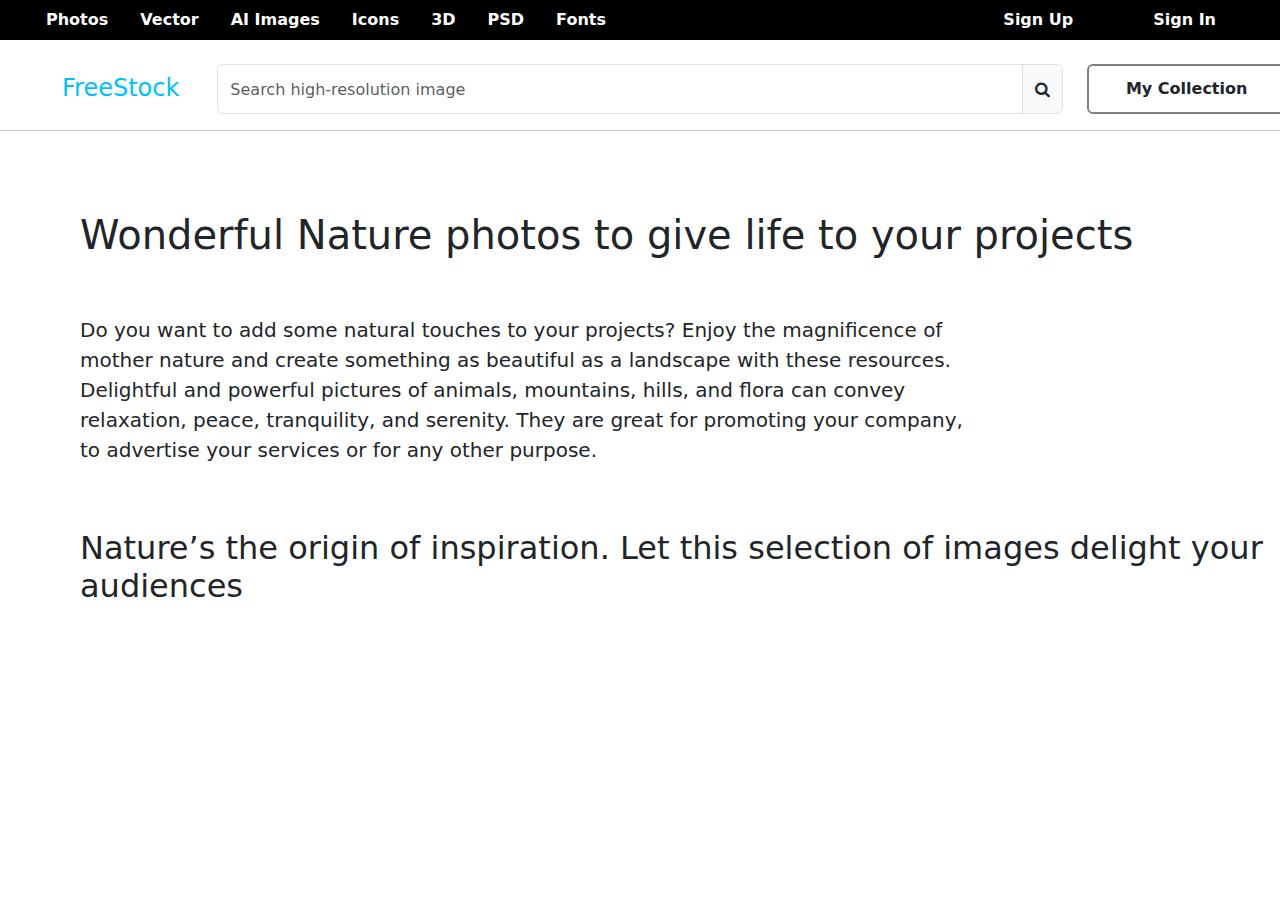
<file: Frentend/Animal.html>
<!DOCTYPE html>
<html>

<head>
    <!-- Add necessary Bootstrap CSS and JavaScript libraries -->
    <link rel="stylesheet" href="https://cdn.jsdelivr.net/npm/bootstrap@4.0.0/dist/css/bootstrap.min.css"
        integrity="sha384-Gn5384xqQ1aoWXA+058RXPxPg6fy4IWvTNh0E263XmFcJlSAwiGgFAW/dAiS6JXm" crossorigin="anonymous">
    <link href="https://cdn.jsdelivr.net/npm/bootstrap@5.3.0/dist/css/bootstrap.min.css" rel="stylesheet">
    <link rel="stylesheet" href="https://cdnjs.cloudflare.com/ajax/libs/font-awesome/4.7.0/css/font-awesome.min.css">
    <!-- Add your custom styles here -->


    <style>
        .logo {
            margin-left: 50px;
            margin-top: 10px;
            color: deepskyblue;
        }

        .image-gallery {
            display: flex;
            flex-wrap: wrap;
            /* justify-content: space-between; */
           

        }

        .image-gallery img {
            width: 460px;

            margin-bottom: 10px;

            height: 400px;

        }

        .image-container {
            border-radius: 50px;
        }

        .image-with-hover {
            position: relative;
        }

        .image-with-hover::before {
            content: "";
            position: absolute;
            top: 0;
            left: 0;
            width: 100%;
            height: 100%;
            background: rgba(0, 0, 0, 0.5);
            color: #fff;
            font-size: 24px;
            display: none;
           
        }

        /* .image-with-hover:hover::before {
            display: block;
           
        } */

        .image-container i {
            color:white;
            position: absolute;
            top: 7%;
            left: 95%;
            transform: translate(-50%, -50%);
            display: none;
        }

        .mycollection{
            border: 2px solid gray;
            width: 200px;
            height: 50px;
        }
    </style>
</head>

<body>
    <div class="pos-f-t" style="background-color: black;">
        <nav class="navbar navbar-expand-sm navbar-light" style="padding-top: 0; padding-bottom: 0;">
            <div class="collapse navbar-collapse" id="navbarNav" style="margin-left: 30px;">
               
                <ul class=" nav nav-pills">
                    <li class="nav-item ">
                        <b><a class="nav-link text-white" href="#">Photos</a> </b>
                    </li>

                    <li class="nav-item">
                        <b> <a class="nav-link text-white" href="#">Vector</a> </b>
                    </li>
                    <li class="nav-item ">
                        <b> <a class="nav-link text-white" href="#">AI Images</a></b>
                    </li>
                    <li class="nav-item ">
                        <b> <a class="nav-link text-white" href="#">Icons</a></b>
                    </li>
                    <li class="nav-item">
                        <b> <a class="nav-link text-white" href="#">3D</a></b>
                    </li>
                    <li class="nav-item">
                        <b> <a class="nav-link text-white" href="#">PSD</a></b>
                    </li>
                    <li class="nav-item">
                        <b> <a class="nav-link text-white" href="#">Fonts</a></b>
                    </li>

                </ul>


                            <ul class=" nav nav-pills ml-auto">

                                <li class="nav-item mr-5">
                                    <b> <a class="nav-link text-white  " href="SignUp.html">Sign Up</a></b>
                                </li>
                                <li class="nav-item mr-5">
                                    <b> <a class="nav-link text-white" href="SignIn.Html">Sign In</a></b>
                                </li>

                            </ul>
                 
            </div>
        </nav>
    </div>
    <br>
    <div class="row">
        <div class="col-md-2">
            <div class="container">
                <div class="logo">
                    <b>
                        <h4>FreeStock</h4>
                    </b>
                </div>
            </div>
        </div>
        <div class="col-md-8">
            <div class="input-group">
                <input type="text" class="form-control searchText" id="searchName"
                    placeholder="Search high-resolution image" style="height: 50px;">
                <div class="input-group-append">
                    <span class="input-group-text"><i class="fa fa-search"></i></span>
                </div>
            </div>
        </div>
        <div class="col-md-2">
            <a href="myCollection.html" data-toggle="modal" data-target="#imageModal1">
            <button type="button" id="myCollection" class="btn mycollection"><b>My Collection </b></button>
        </a>
        </div>
    </div>
    <hr>
    <div style="margin-left:80px; margin-top: 80px;">
        <h1>Wonderful Nature photos to give life to your projects</h1>
        <br><br>
        <p style="font-size:20px; margin-right: 300px; ">Do you want to add some natural touches to your projects? Enjoy
            the magnificence of mother nature and create something as beautiful as a landscape with these resources.
            Delightful and powerful pictures of animals, mountains, hills, and flora can convey relaxation, peace,
            tranquility, and serenity. They are great for promoting your company, to advertise your services or for any
            other purpose.</p>
        <br><br>
        <h2>Nature’s the origin of inspiration. Let this selection of images delight your audiences</h2>
    </div>

    <div class="row" style="margin: 30px">
        <div class="col-md-12">
            <div class="image-container">
             
                <div class="image-gallery">
                    <!-- Images will be added here dynamically -->
                </div>
            </div>
        </div>
    </div>

    <script src="https://code.jquery.com/jquery-3.6.0.min.js"></script>
    <script src="https://cdn.jsdelivr.net/npm/bootstrap@5.3.0/dist/js/bootstrap.min.js"></script>
    <script>
        $(document).ready(function () {
            $.ajax({
                type: "GET",
                url: "http://localhost:8082/animalImage",
                contentType: "application/json",
                dataSrc: '',
                success: function (response) {
                    var data = $.parseJSON(JSON.stringify(response));
                    var imageGallery = $('.image-gallery'); // Select by class instead of ID

                    for (var i = 0; i < data.length; i++) {
                        var imagePath = "http://localhost:8082/" + data[i].path;
                        var imageElement = $('<img>').attr('src', imagePath).addClass('img-thumbnail');

                        // Create a link to open the image in "image.html"
                        var imageLink = $('<a>').attr('href', 'image.html?src=' + encodeURIComponent(imagePath))
                            .attr('target', '_blank');

                        imageLink.append(imageElement);

                        var imageContainer = $('<div>').addClass('image-container image-with-hover');
                        imageContainer.append(imageLink);

                        var icon = $('<i>').addClass('fa fa-external-link icon-hidden');
                        imageContainer.append(icon);
                        imageContainer.appendTo(imageGallery);
                    }
                    imageGallery.on('mouseenter', '.image-container', function () {
                        $(this).find('i').css('display', 'block'); // Show the icon
                    });

                    imageGallery.on('mouseleave', '.image-container', function () {
                        $(this).find('i').css('display', 'none'); // Hide the icon
                    });
                },
                error: function (error) {
                    // Handle error
                    console.error('Error:', error);
                }
            });

            $('#searchName').keypress(function (e) {
            if (e.which === 13) { // Check if the key pressed is 'Enter'
                // Get the value from the input field
                var searchValue = $('#searchName').val();
    
                window.location.href="SearchImage.html?search=" + searchValue;
              
            }
        });
        });
    </script>
</body>

</html>
</file>
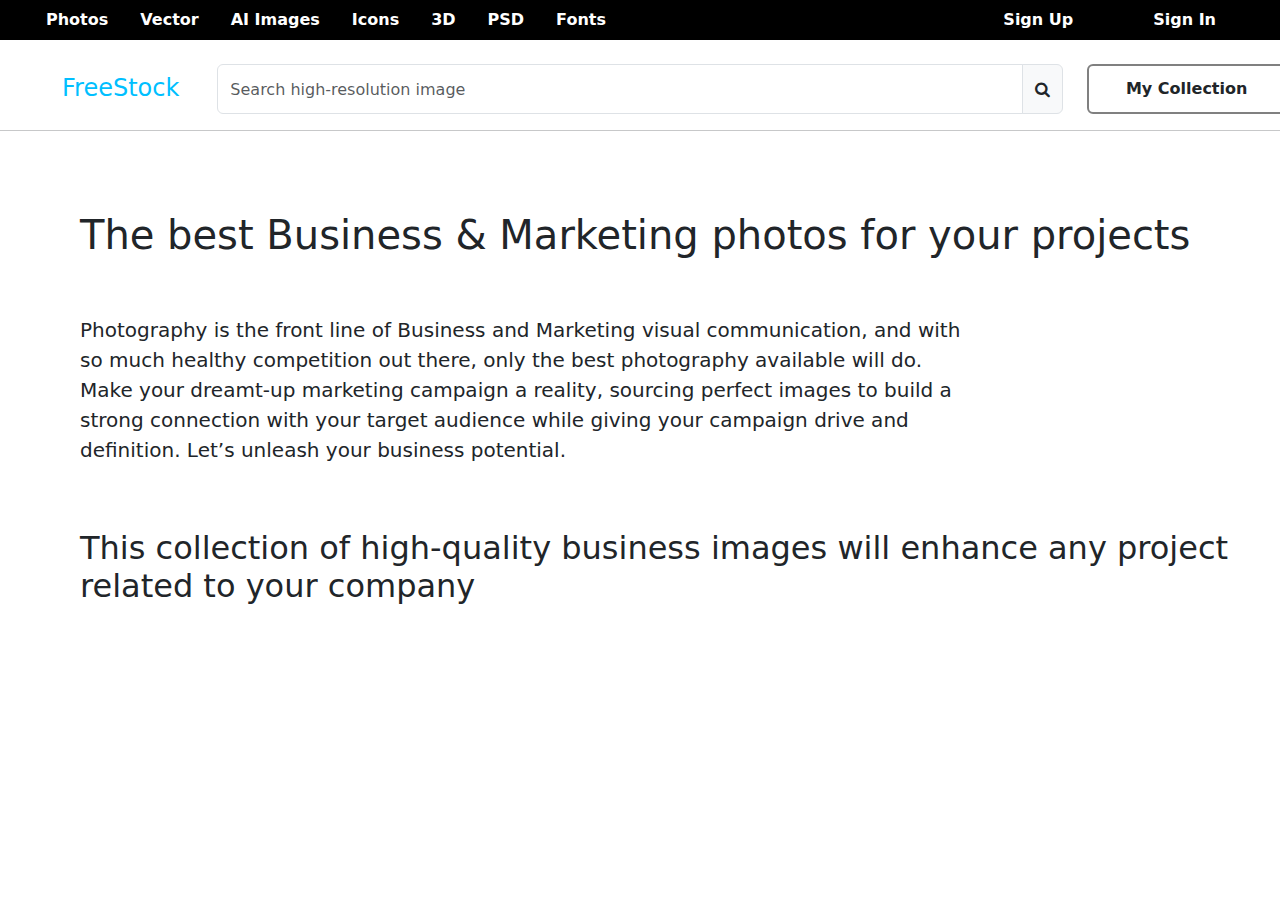
<file: Frentend/Business.html>
<!DOCTYPE html>
<html>

<head>
    <link rel="stylesheet" href="https://cdn.jsdelivr.net/npm/bootstrap@4.0.0/dist/css/bootstrap.min.css"
        integrity="sha384-Gn5384xqQ1aoWXA+058RXPxPg6fy4IWvTNh0E263XmFcJlSAwiGgFAW/dAiS6JXm" crossorigin="anonymous">
    <link href="https://cdn.jsdelivr.net/npm/bootstrap@5.3.0/dist/css/bootstrap.min.css" rel="stylesheet">
    <link rel="stylesheet" href="https://cdnjs.cloudflare.com/ajax/libs/font-awesome/4.7.0/css/font-awesome.min.css">
    <!-- <link rel="stylesheet" href="path/to/font-awesome/css/font-awesome.min.css"> -->
    <style>
        .logo {
            margin-left: 50px;
            margin-top: 10px;
            color: deepskyblue;
        }

        .image-gallery {
            display: flex;
            flex-wrap: wrap;
            /* justify-content: space-between; */


        }

        .image-gallery img {
            width: 460px;

            margin-bottom: 10px;

            height: 400px;

        }

        .image-container {
            border-radius: 50px;
        }

        .image-with-hover {
            position: relative;
        }

        .image-with-hover::before {
            content: "";
            position: absolute;
            top: 0;
            left: 0;
            width: 100%;
            height: 100%;
            background: rgba(0, 0, 0, 0.5);
            color: #fff;
            font-size: 24px;
            display: none;

        }

        /* .image-with-hover:hover::before {
            display: block;
           
        } */

        .image-container i {
            color: white;
            position: absolute;
            top: 7%;
            left: 95%;
            transform: translate(-50%, -50%);
            display: none;
        }
        .mycollection{
            border: 2px solid gray;
            width: 200px;
            height: 50px;
        }
    </style>
</head>

<body>

    <div class="pos-f-t" style="background-color: black;">
        <nav class="navbar navbar-expand-sm navbar-light" style="padding-top: 0; padding-bottom: 0;">


            <div class="collapse navbar-collapse" id="navbarNav" style="margin-left: 30px;">
                <ul class=" nav nav-pills">
                    <li class="nav-item ">
                        <b><a class="nav-link text-white" href="#">Photos</a> </b>
                    </li>

                    <li class="nav-item">
                        <b> <a class="nav-link text-white" href="#">Vector</a> </b>
                    </li>
                    <li class="nav-item ">
                        <b> <a class="nav-link text-white" href="#">AI Images</a></b>
                    </li>
                    <li class="nav-item ">
                        <b> <a class="nav-link text-white" href="#">Icons</a></b>
                    </li>
                    <li class="nav-item">
                        <b> <a class="nav-link text-white" href="#">3D</a></b>
                    </li>
                    <li class="nav-item">
                        <b> <a class="nav-link text-white" href="#">PSD</a></b>
                    </li>
                    <li class="nav-item">
                        <b> <a class="nav-link text-white" href="#">Fonts</a></b>
                    </li>

                </ul>


                <ul class=" nav nav-pills ml-auto">

                    <li class="nav-item mr-5">
                        <b> <a class="nav-link text-white  " href="SignUp.html">Sign Up</a></b>
                    </li>
                    <li class="nav-item mr-5">
                        <b> <a class="nav-link text-white" href="SignIn.Html">Sign In</a></b>
                    </li>

                </ul>
            </div>

        </nav>
    </div>
    <br>
    <div class="row">
        <div class="col-md-2">
            <div class="container">
                <div class="logo">
                    <b>
                        <h4>FreeStock</h4>
                    </b>
                </div>
            </div>
        </div>
        <div class="col-md-8">
            <div class="input-group">
                <input type="text" class="form-control searchText" id="searchName"
                    placeholder="Search high-resolution image" style="height: 50px;">
                <div class="input-group-append">
                    <span class="input-group-text"><i class="fa fa-search"></i></span>
                </div>
            </div>
        </div>
        <div class="col-md-2">
            <a href="myCollection.html" data-toggle="modal" data-target="#imageModal1">
            <button type="button" id="myCollection" class="btn mycollection"><b>My Collection </b></button>
        </a>
        </div>
    </div>
    <hr>
    <!-- <br><br><br> <br><b> -->


    <div style="margin-left:80px; margin-top: 80px;">
        <h1>The best Business & Marketing photos for your projects</h1></b>
        <br><br>
        <p style="font-size:20px; margin-right: 300px; ">Photography is the front line of Business and Marketing visual
            communication, and with so much healthy competition out there, only the best photography available will do.
            Make your dreamt-up marketing campaign a reality, sourcing perfect images to build a strong connection with
            your target audience while giving your campaign drive and definition. Let’s unleash your business potential.
        </p>
        <br><br>
        <h2>
            This collection of high-quality business images will enhance any project related to your company</h2>
    </div>


    <div class="row" style="margin:30px">
        <div class="col-md-12">
            <div class="image-container">
                <div class="image-gallery">
                    <!-- Images will be added here dynamically -->
                </div>
            </div>
        </div>
    </div>
    <!-- <h5>This is Nature Image</h5> -->
    <script src="https://code.jquery.com/jquery-3.6.0.min.js"></script>
    <script src="https://cdn.jsdelivr.net/npm/bootstrap@5.3.0/dist/js/bootstrap.min.js"></script>
</body>
<script>

    $(document).ready(function () {
        $.ajax({
            type: "GET",
            url: "http://localhost:8082/BusinessImage",
            contentType: "application/json",
            dataSrc: '',
            success: function (response) {
                var data = $.parseJSON(JSON.stringify(response));
                var imageGallery = $('.image-gallery');

                for (var i = 0; i < data.length; i++) {
                    var imagePath = "http://localhost:8082/" + data[i].path;
                    var imageElement = $('<img>').attr('src', imagePath).addClass('img-thumbnail');

                    // Create anchor links to open images in a new page
                    var imageLink = $('<a>').attr('href', 'image.html?src=' + encodeURIComponent(imagePath)).attr('target', '_blank');
                    imageLink.append(imageElement);

                    var imageContainer = $('<div>').addClass('image-container image-with-hover');
                    imageContainer.append(imageLink);

                    var icon = $('<i>').addClass('fa fa-external-link icon-hidden');
                    imageContainer.append(icon);
                    imageContainer.appendTo(imageGallery);
                }

                imageGallery.on('mouseenter', '.image-container', function () {
                    $(this).find('i').css('display', 'block'); // Show the icon
                });

                imageGallery.on('mouseleave', '.image-container', function () {
                    $(this).find('i').css('display', 'none'); // Hide the icon
                });
            },
            error: function (error) {
                // Handle error
                console.error('Error:', error);
            }
        });

        $('#searchName').keypress(function (e) {
            if (e.which === 13) { // Check if the key pressed is 'Enter'
                // Get the value from the input field
                var searchValue = $('#searchName').val();
    
                window.location.href="SearchImage.html?search=" + searchValue;
              
            }
        });
    });

</script>

</html>
</file>
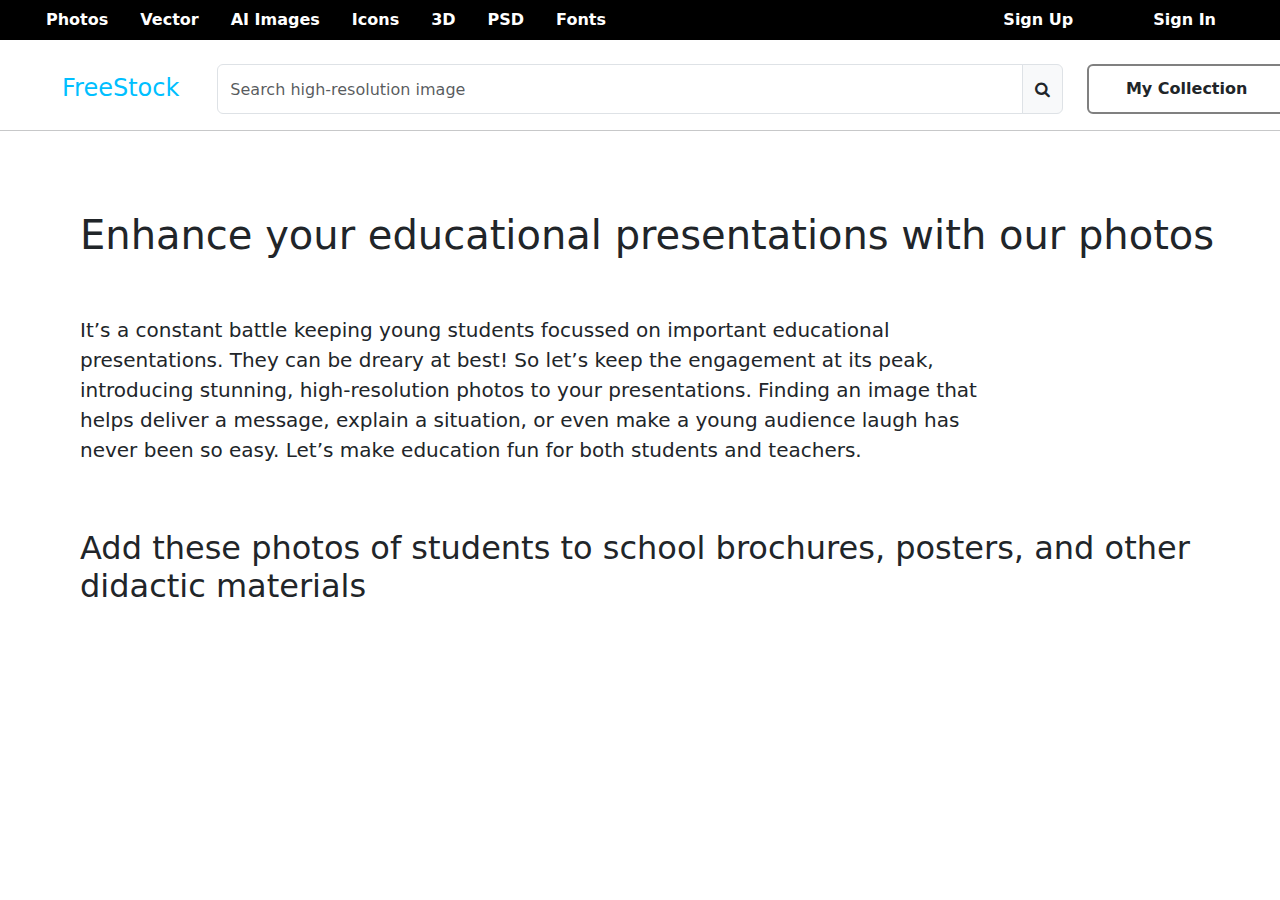
<file: Frentend/Education.html>
<!DOCTYPE html>
<html>

<head>
    <link rel="stylesheet" href="https://cdn.jsdelivr.net/npm/bootstrap@4.0.0/dist/css/bootstrap.min.css"
        integrity="sha384-Gn5384xqQ1aoWXA+058RXPxPg6fy4IWvTNh0E263XmFcJlSAwiGgFAW/dAiS6JXm" crossorigin="anonymous">
    <link href="https://cdn.jsdelivr.net/npm/bootstrap@5.3.0/dist/css/bootstrap.min.css" rel="stylesheet">
    <link rel="stylesheet" href="https://cdnjs.cloudflare.com/ajax/libs/font-awesome/4.7.0/css/font-awesome.min.css">
    <!-- <link rel="stylesheet" href="path/to/font-awesome/css/font-awesome.min.css"> -->
    <style>
        .logo {
            margin-left: 50px;
            margin-top: 10px;
            color: deepskyblue;
        }

        .image-gallery {
            display: flex;
            flex-wrap: wrap;
            /* justify-content: space-between; */


        }

        .image-gallery img {
            width: 460px;

            margin-bottom: 10px;

            height: 400px;

        }

        .image-container {
            border-radius: 50px;
        }

        .image-with-hover {
            position: relative;
        }

        .image-with-hover::before {
            content: "";
            position: absolute;
            top: 0;
            left: 0;
            width: 100%;
            height: 100%;
            background: rgba(0, 0, 0, 0.5);
            color: #fff;
            font-size: 24px;
            display: none;

        }

        /* .image-with-hover:hover::before {
            display: block;
           
        } */

        .image-container i {
            color: white;
            position: absolute;
            top: 7%;
            left: 95%;
            transform: translate(-50%, -50%);
            display: none;
        }
        .mycollection{
            border: 2px solid gray;
            width: 200px;
            height: 50px;
        }
    </style>
</head>

<body>

    <div class="pos-f-t" style="background-color: black;">
        <nav class="navbar navbar-expand-sm navbar-light" style="padding-top: 0; padding-bottom: 0;">


            <div class="collapse navbar-collapse" id="navbarNav" style="margin-left: 30px;">
                <ul class=" nav nav-pills">
                    <li class="nav-item ">
                        <b><a class="nav-link text-white" href="#">Photos</a> </b>
                    </li>

                    <li class="nav-item">
                        <b> <a class="nav-link text-white" href="#">Vector</a> </b>
                    </li>
                    <li class="nav-item ">
                        <b> <a class="nav-link text-white" href="#">AI Images</a></b>
                    </li>
                    <li class="nav-item ">
                        <b> <a class="nav-link text-white" href="#">Icons</a></b>
                    </li>
                    <li class="nav-item">
                        <b> <a class="nav-link text-white" href="#">3D</a></b>
                    </li>
                    <li class="nav-item">
                        <b> <a class="nav-link text-white" href="#">PSD</a></b>
                    </li>
                    <li class="nav-item">
                        <b> <a class="nav-link text-white" href="#">Fonts</a></b>
                    </li>

                </ul>


                <ul class=" nav nav-pills ml-auto">

                    <li class="nav-item mr-5">
                        <b> <a class="nav-link text-white  " href="SignUp.html">Sign Up</a></b>
                    </li>
                    <li class="nav-item mr-5">
                        <b> <a class="nav-link text-white" href="SignIn.Html">Sign In</a></b>
                    </li>

                </ul>
            </div>

        </nav>
    </div>
    <br>
    <div class="row">
        <div class="col-md-2">
            <div class="container">
                <div class="logo">
                    <b>
                        <h4>FreeStock</h4>
                    </b>
                </div>
            </div>
        </div>
        <div class="col-md-8">
            <div class="input-group">
                <input type="text" class="form-control searchText" id="searchName"
                    placeholder="Search high-resolution image" style="height: 50px;">
                <div class="input-group-append">
                    <span class="input-group-text"><i class="fa fa-search"></i></span>
                </div>
            </div>
        </div>
        <div class="col-md-2">
            <a href="myCollection.html" data-toggle="modal" data-target="#imageModal1">
            <button type="button" id="myCollection" class="btn mycollection"><b>My Collection </b></button>
        </a>
        </div>
    </div>
    <hr>
    <!-- <br><br><br> <br><b> -->


    <div style="margin-left:80px; margin-top: 80px;">
        <h1>Enhance your educational presentations with our photos</h1></b>
        <br><br>
        <p style="font-size:20px; margin-right: 300px; ">It’s a constant battle keeping young students focussed on
            important educational presentations. They can be dreary at best! So let’s keep the engagement at its peak,
            introducing stunning, high-resolution photos to your presentations. Finding an image that helps deliver a
            message, explain a situation, or even make a young audience laugh has never been so easy. Let’s make
            education fun for both students and teachers.</p>
        <br><br>
        <h2>
            Add these photos of students to school brochures, posters, and other didactic materials</h2>
    </div>


    <div class="row" style="margin:30px">
        <div class="col-md-12">
            <div class="image-container">
                <div class="image-gallery">
                    <!-- Images will be added here dynamically -->
                </div>
            </div>
        </div>
    </div>
    <!-- <h5>This is Nature Image</h5> -->
    <script src="https://code.jquery.com/jquery-3.6.0.min.js"></script>
    <script src="https://cdn.jsdelivr.net/npm/bootstrap@5.3.0/dist/js/bootstrap.min.js"></script>
</body>
<script>

    $(document).ready(function () {
        $.ajax({
            type: "GET",
            url: "http://localhost:8082/EducationImage",
            contentType: "application/json",
            dataSrc: '',
            success: function (response) {
                var data = $.parseJSON(JSON.stringify(response));
                var imageGallery = $('.image-gallery');

                for (var i = 0; i < data.length; i++) {
                    var imagePath = "http://localhost:8082/" + data[i].path;
                    var imageElement = $('<img>').attr('src', imagePath).addClass('img-thumbnail');

                    // Create anchor links to open images in a new page
                    var imageLink = $('<a>').attr('href', 'image.html?src=' + encodeURIComponent(imagePath)).attr('target', '_blank');
                    imageLink.append(imageElement);

                    var imageContainer = $('<div>').addClass('image-container image-with-hover');
                    imageContainer.append(imageLink);

                    var icon = $('<i>').addClass('fa fa-external-link icon-hidden');
                    imageContainer.append(icon);
                    imageContainer.appendTo(imageGallery);
                }

                imageGallery.on('mouseenter', '.image-container', function () {
                    $(this).find('i').css('display', 'block'); // Show the icon
                });

                imageGallery.on('mouseleave', '.image-container', function () {
                    $(this).find('i').css('display', 'none'); // Hide the icon
                });
            },
            error: function (error) {
                // Handle error
                console.error('Error:', error);
            }
        });

        $('#searchName').keypress(function (e) {
            if (e.which === 13) { // Check if the key pressed is 'Enter'
                // Get the value from the input field
                var searchValue = $('#searchName').val();
    
                window.location.href="SearchImage.html?search=" + searchValue;
              
            }
        });
    });

</script>

</html>
</file>
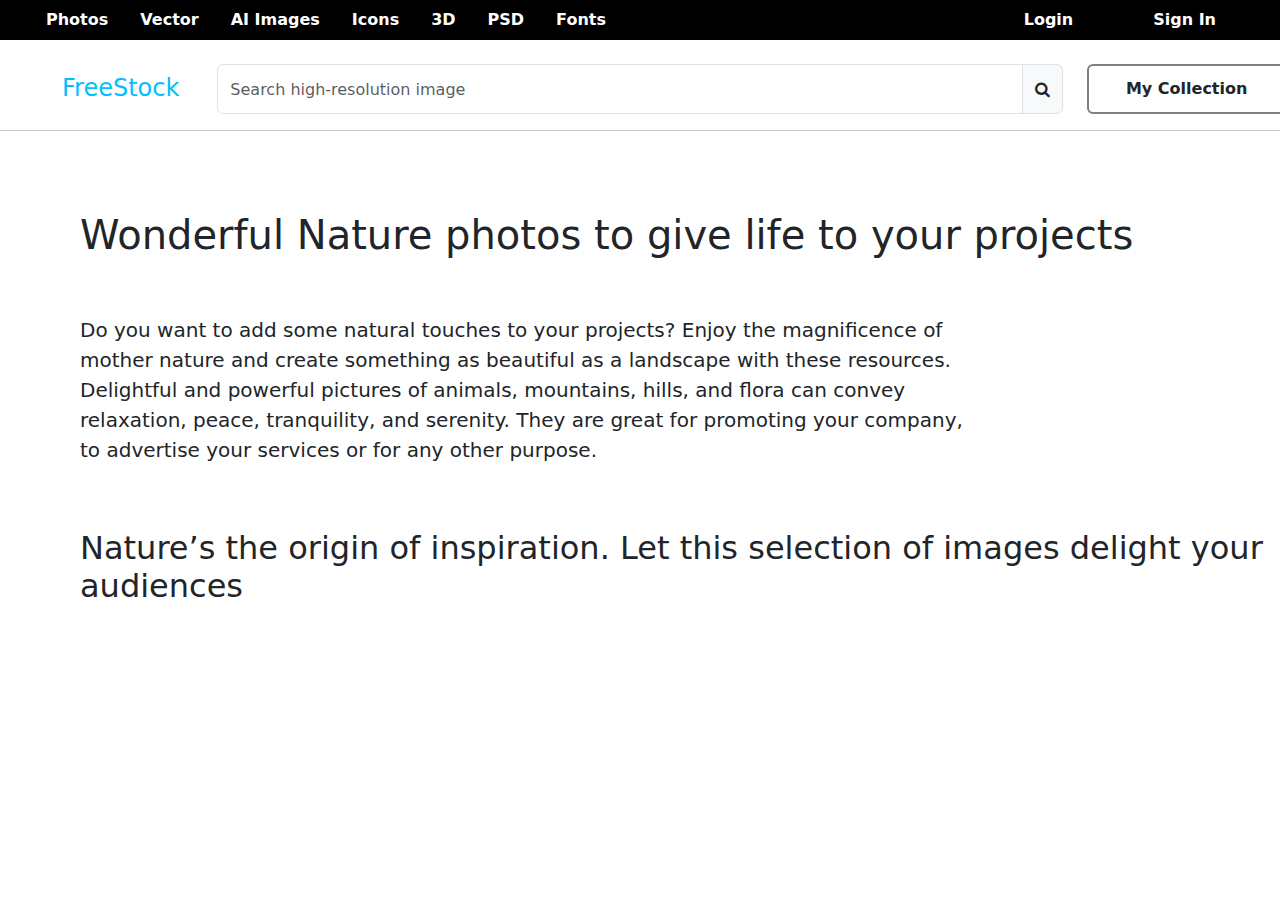
<file: Frentend/nature.html>
<!DOCTYPE html>
<html>

<head>
    <!-- Add necessary Bootstrap CSS and JavaScript libraries -->
    <link rel="stylesheet" href="https://cdn.jsdelivr.net/npm/bootstrap@4.0.0/dist/css/bootstrap.min.css"
        integrity="sha384-Gn5384xqQ1aoWXA+058RXPxPg6fy4IWvTNh0E263XmFcJlSAwiGgFAW/dAiS6JXm" crossorigin="anonymous">
    <link href="https://cdn.jsdelivr.net/npm/bootstrap@5.3.0/dist/css/bootstrap.min.css" rel="stylesheet">
    <link rel="stylesheet" href="https://cdnjs.cloudflare.com/ajax/libs/font-awesome/4.7.0/css/font-awesome.min.css">
    <!-- Add your custom styles here -->


    <style>
        .logo {
            margin-left: 50px;
            margin-top: 10px;
            color: deepskyblue;
        }

        .image-gallery {
            display: flex;
            flex-wrap: wrap;
            /* justify-content: space-between; */
           

        }

        .image-gallery img {
            width: 460px;

            margin-bottom: 10px;

            height: 400px;

        }

        .image-container {
            border-radius: 50px;
        }

        .image-with-hover {
            position: relative;
        }

        .image-with-hover::before {
            content: "";
            position: absolute;
            top: 0;
            left: 0;
            width: 100%;
            height: 100%;
            background: rgba(0, 0, 0, 0.5);
            color: #fff;
            font-size: 24px;
            display: none;
           
        }

        /* .image-with-hover:hover::before {
            display: block;
           
        } */

        .image-container i {
            color:white;
            position: absolute;
            top: 7%;
            left: 95%;
            transform: translate(-50%, -50%);
            display: none;
        }

        .mycollection{
            border: 2px solid gray;
            width: 200px;
            height: 50px;
        }
    </style>
</head>

<body>
    <div class="pos-f-t" style="background-color: black;">
        <nav class="navbar navbar-expand-sm navbar-light" style="padding-top: 0; padding-bottom: 0;">
            <div class="collapse navbar-collapse" id="navbarNav" style="margin-left: 30px;">
               
                <ul class=" nav nav-pills">
                    <li class="nav-item ">
                        <b><a class="nav-link text-white" href="#">Photos</a> </b>
                    </li>

                    <li class="nav-item">
                        <b> <a class="nav-link text-white" href="#">Vector</a> </b>
                    </li>
                    <li class="nav-item ">
                        <b> <a class="nav-link text-white" href="#">AI Images</a></b>
                    </li>
                    <li class="nav-item ">
                        <b> <a class="nav-link text-white" href="#">Icons</a></b>
                    </li>
                    <li class="nav-item">
                        <b> <a class="nav-link text-white" href="#">3D</a></b>
                    </li>
                    <li class="nav-item">
                        <b> <a class="nav-link text-white" href="#">PSD</a></b>
                    </li>
                    <li class="nav-item">
                        <b> <a class="nav-link text-white" href="#">Fonts</a></b>
                    </li>

                </ul>


                            <ul class=" nav nav-pills ml-auto">

                                <li class="nav-item mr-5">
                                    <b> <a class="nav-link text-white  " href="#">Login</a></b>
                                </li>
                                <li class="nav-item mr-5">
                                    <b> <a class="nav-link text-white" href="#">Sign In</a></b>
                                </li>

                            </ul>
                 
            </div>
        </nav>
    </div>
    <br>
    <div class="row">
        <div class="col-md-2">
            <div class="container">
                <div class="logo">
                    <b>
                        <h4>FreeStock</h4>
                    </b>
                </div>
            </div>
        </div>
        <div class="col-md-8">
            <div class="input-group">
                <input type="text" class="form-control searchText" id="searchName"
                    placeholder="Search high-resolution image" style="height: 50px;">
                <div class="input-group-append">
                    <span class="input-group-text"><i class="fa fa-search"></i></span>
                </div>
            </div>
        </div>
        <div class="col-md-2">
            <a href="myCollection.html" data-toggle="modal" data-target="#imageModal1">
            <button type="button" id="myCollection" class="btn mycollection"><b>My Collection </b></button>
        </a>
        </div>
    </div>
    <hr>
    <div style="margin-left:80px; margin-top: 80px;">
        <h1>Wonderful Nature photos to give life to your projects</h1>
        <br><br>
        <p style="font-size:20px; margin-right: 300px; ">Do you want to add some natural touches to your projects? Enjoy
            the magnificence of mother nature and create something as beautiful as a landscape with these resources.
            Delightful and powerful pictures of animals, mountains, hills, and flora can convey relaxation, peace,
            tranquility, and serenity. They are great for promoting your company, to advertise your services or for any
            other purpose.</p>
        <br><br>
        <h2>Nature’s the origin of inspiration. Let this selection of images delight your audiences</h2>
    </div>

    <div class="row" style="margin: 30px">
        <div class="col-md-12">
            <div class="image-container">
             
                <div class="image-gallery">
                    <!-- Images will be added here dynamically -->
                </div>
            </div>
        </div>
    </div>

    <script src="https://code.jquery.com/jquery-3.6.0.min.js"></script>
    <script src="https://cdn.jsdelivr.net/npm/bootstrap@5.3.0/dist/js/bootstrap.min.js"></script>
    <script>
        $(document).ready(function () {
            $.ajax({
                type: "GET",
                url: "http://localhost:8082/natureImage",
                contentType: "application/json",
                dataSrc: '',
                success: function (response) {
                    var data = $.parseJSON(JSON.stringify(response));
                    var imageGallery = $('.image-gallery'); // Select by class instead of ID

                    for (var i = 0; i < data.length; i++) {
                        var imagePath = "http://localhost:8082/" + data[i].path;
                        var imageElement = $('<img>').attr('src', imagePath).addClass('img-thumbnail');

                        // Create a link to open the image in "image.html"
                        var imageLink = $('<a>').attr('href', 'image.html?src=' + encodeURIComponent(imagePath))
                            .attr('target', '_blank');

                        imageLink.append(imageElement);

                        var imageContainer = $('<div>').addClass('image-container image-with-hover');
                        imageContainer.append(imageLink);

                        var icon = $('<i>').addClass('fa fa-external-link icon-hidden');
                        imageContainer.append(icon);
                        imageContainer.appendTo(imageGallery);
                    }
                    imageGallery.on('mouseenter', '.image-container', function () {
                        $(this).find('i').css('display', 'block'); // Show the icon
                    });

                    imageGallery.on('mouseleave', '.image-container', function () {
                        $(this).find('i').css('display', 'none'); // Hide the icon
                    });
                },
                error: function (error) {
                    // Handle error
                    console.error('Error:', error);
                }
            });

            $('#searchName').keypress(function (e) {
            if (e.which === 13) { // Check if the key pressed is 'Enter'
                // Get the value from the input field
                var searchValue = $('#searchName').val();
                      
                window.location.href="SearchImage.html?search=" + searchValue;
              
            }
        });
        });
    </script>
</body>

</html>
</file>
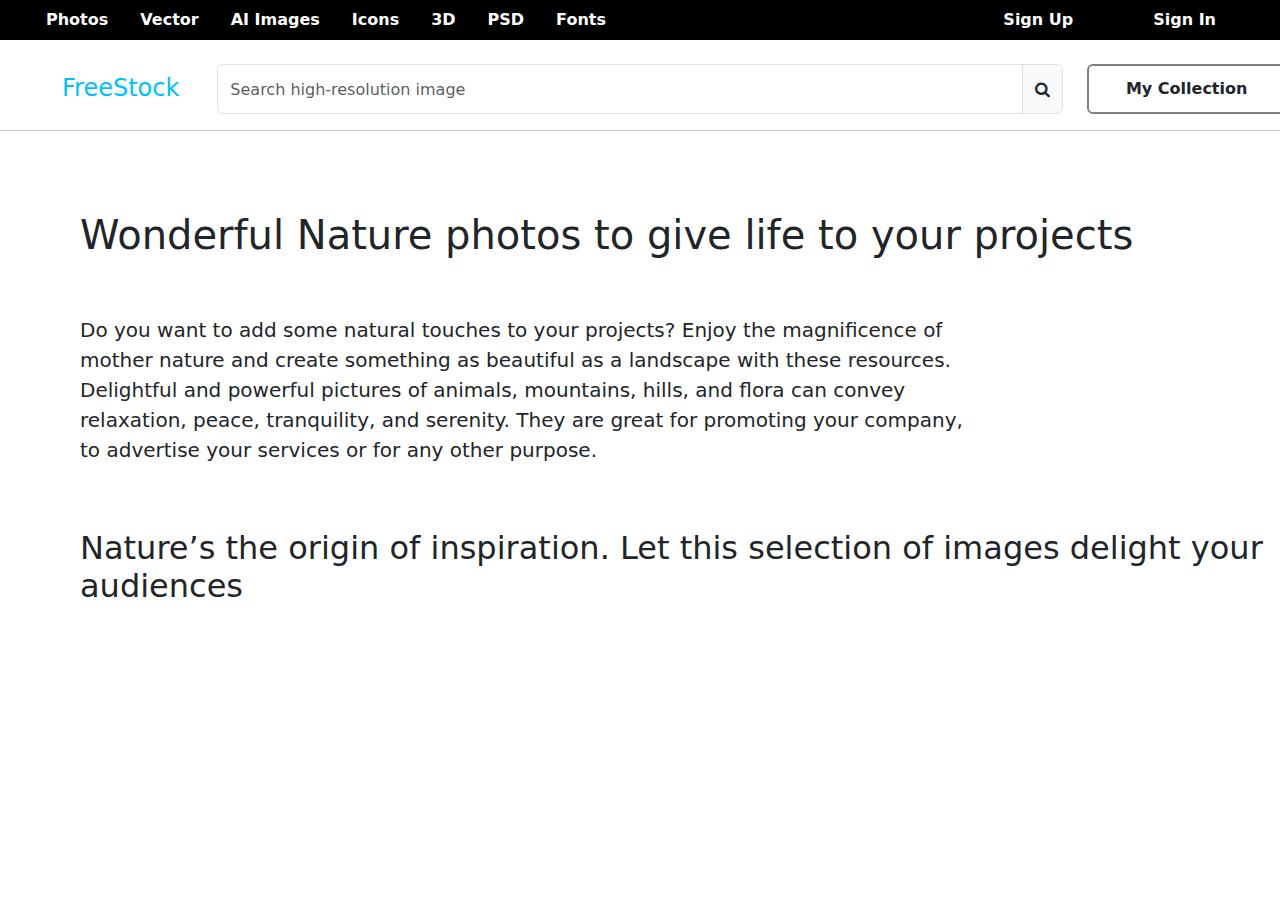
<file: Frentend/natureImages.html>
<!DOCTYPE html>
<html>

<head>
    <link rel="stylesheet" href="https://cdn.jsdelivr.net/npm/bootstrap@4.0.0/dist/css/bootstrap.min.css"
        integrity="sha384-Gn5384xqQ1aoWXA+058RXPxPg6fy4IWvTNh0E263XmFcJlSAwiGgFAW/dAiS6JXm" crossorigin="anonymous">
    <link href="https://cdn.jsdelivr.net/npm/bootstrap@5.3.0/dist/css/bootstrap.min.css" rel="stylesheet">
    <link rel="stylesheet" href="https://cdnjs.cloudflare.com/ajax/libs/font-awesome/4.7.0/css/font-awesome.min.css">
    <!-- <link rel="stylesheet" href="path/to/font-awesome/css/font-awesome.min.css"> -->
    <style>
        .logo {
            margin-left: 50px;
            margin-top: 10px;
            color: deepskyblue;
        }

        .image-gallery {
            display: flex;
            flex-wrap: wrap;
            /* justify-content: space-between; */
           

        }

        .image-gallery img {
            width: 460px;

            margin-bottom: 10px;

            height: 400px;

        }

        .image-container {
            border-radius: 50px;
        }

        .image-with-hover {
            position: relative;
        }

        .image-with-hover::before {
            content: "";
            position: absolute;
            top: 0;
            left: 0;
            width: 100%;
            height: 100%;
            background: rgba(0, 0, 0, 0.5);
            color: #fff;
            font-size: 24px;
            display: none;
           
        }

        /* .image-with-hover:hover::before {
            display: block;
           
        } */

        .image-container i {
            color:white;
            position: absolute;
            top: 7%;
            left: 95%;
            transform: translate(-50%, -50%);
            display: none;
        }

        .mycollection{
            border: 2px solid gray;
            width: 200px;
            height: 50px;
        }
    </style>
</head>

<body>

    <div class="pos-f-t" style="background-color: black;">
        <nav class="navbar navbar-expand-sm navbar-light" style="padding-top: 0; padding-bottom: 0;">


            <div class="collapse navbar-collapse" id="navbarNav" style="margin-left: 30px;">
                <ul class=" nav nav-pills">
                    <li class="nav-item ">
                        <b><a class="nav-link text-white" href="#">Photos</a> </b>
                    </li>

                    <li class="nav-item">
                        <b> <a class="nav-link text-white" href="#">Vector</a> </b>
                    </li>
                    <li class="nav-item ">
                        <b> <a class="nav-link text-white" href="#">AI Images</a></b>
                    </li>
                    <li class="nav-item ">
                        <b> <a class="nav-link text-white" href="#">Icons</a></b>
                    </li>
                    <li class="nav-item">
                        <b> <a class="nav-link text-white" href="#">3D</a></b>
                    </li>
                    <li class="nav-item">
                        <b> <a class="nav-link text-white" href="#">PSD</a></b>
                    </li>
                    <li class="nav-item">
                        <b> <a class="nav-link text-white" href="#">Fonts</a></b>
                    </li>

                </ul>


                <ul class=" nav nav-pills ml-auto">

                    <li class="nav-item mr-5">
                        <b> <a class="nav-link text-white  " href="SignUp.html">Sign Up</a></b>
                    </li>
                    <li class="nav-item mr-5">
                        <b> <a class="nav-link text-white" href="SignIn.Html">Sign In</a></b>
                    </li>

                </ul>
            </div>

        </nav>
    </div>
    <br>
    <div class="row">
        <div class="col-md-2">
            <div class="container">
                <div class="logo">
                    <b>
                        <h4>FreeStock</h4>
                    </b>
                </div>
            </div>
        </div>
        <div class="col-md-8">
            <div class="input-group">
                <input type="text" class="form-control searchText" id="searchName"
                    placeholder="Search high-resolution image" style="height: 50px;">
                <div class="input-group-append">
                    <span class="input-group-text"><i class="fa fa-search"></i></span>
                </div>
            </div>
        </div>
        <div class="col-md-2">
            <a href="myCollection.html" data-toggle="modal" data-target="#imageModal1">
            <button type="button" id="myCollection" class="btn mycollection"><b>My Collection </b></button>
        </a>
        </div>
    </div>
    <hr>
    <!-- <br><br><br> <br><b> -->


    <div style="margin-left:80px; margin-top: 80px;">
        <h1>Wonderful Nature photos to give life to your projects</h1></b>
        <br><br>
        <p style="font-size:20px; margin-right: 300px; ">Do you want to add some natural touches to your projects? Enjoy
            the magnificence of mother nature and create something as beautiful as a landscape with these resources.
            Delightful and powerful pictures of animals, mountains, hills, and flora can convey relaxation, peace,
            tranquility, and serenity. They are great for promoting your company, to advertise your services or for any
            other purpose.</p>
        <br><br>
        <h2>Nature’s the origin of inspiration. Let this selection of images delight your audiences</h2>
    </div>

    <!-- <div class="row">
        <div class="col-md-4">
            <div class="image-container">
                <a href="#" data-toggle="modal" data-target="#imageModal1">
                    <img src="" id="modalImage" alt="Image 1" class="img-thumbnail">
                </a>

            </div>
        </div>

    </div> -->


    <div class="row" style="margin:30px">
        <div class="col-md-12">
            <div class="image-container">
                <div class="image-gallery">
                    <!-- Images will be added here dynamically -->
                </div>
            </div>
        </div>
    </div>
    <!-- <h5>This is Nature Image</h5> -->
    <script src="https://code.jquery.com/jquery-3.6.0.min.js"></script>
    <script src="https://cdn.jsdelivr.net/npm/bootstrap@5.3.0/dist/js/bootstrap.min.js"></script>
</body>
<script>

    



    $(document).ready(function () {
    $.ajax({
        type: "GET",
        url: "http://localhost:8082/natureImage",
        contentType: "application/json",
        dataSrc: '',
        success: function (response) {
            var data = $.parseJSON(JSON.stringify(response));
            var imageGallery = $('.image-gallery');

            for (var i = 0; i < data.length; i++) {
                var imagePath = "http://localhost:8082/" + data[i].path;
                var imageElement = $('<img>').attr('src', imagePath).addClass('img-thumbnail');

                // Create anchor links to open images in a new page
                var imageLink = $('<a>').attr('href', 'image.html?src=' + encodeURIComponent(imagePath)).attr('target', '_blank');
                imageLink.append(imageElement);

                var imageContainer = $('<div>').addClass('image-container image-with-hover');
                imageContainer.append(imageLink);

                var icon = $('<i>').addClass('fa fa-external-link icon-hidden');
                imageContainer.append(icon);
                imageContainer.appendTo(imageGallery);
            }

            imageGallery.on('mouseenter', '.image-container', function () {
                $(this).find('i').css('display', 'block'); // Show the icon
            });

            imageGallery.on('mouseleave', '.image-container', function () {
                $(this).find('i').css('display', 'none'); // Hide the icon
            });
        },
        error: function (error) {
            // Handle error
            console.error('Error:', error);
        }
    });

    $('#searchName').keypress(function (e) {
            if (e.which === 13) { // Check if the key pressed is 'Enter'
                // Get the value from the input field
                var searchValue = $('#searchName').val();
              al
                window.location.href="SearchImage.html?search=" + searchValue;
              
            }
        });
});

</script>

</html>
</file>
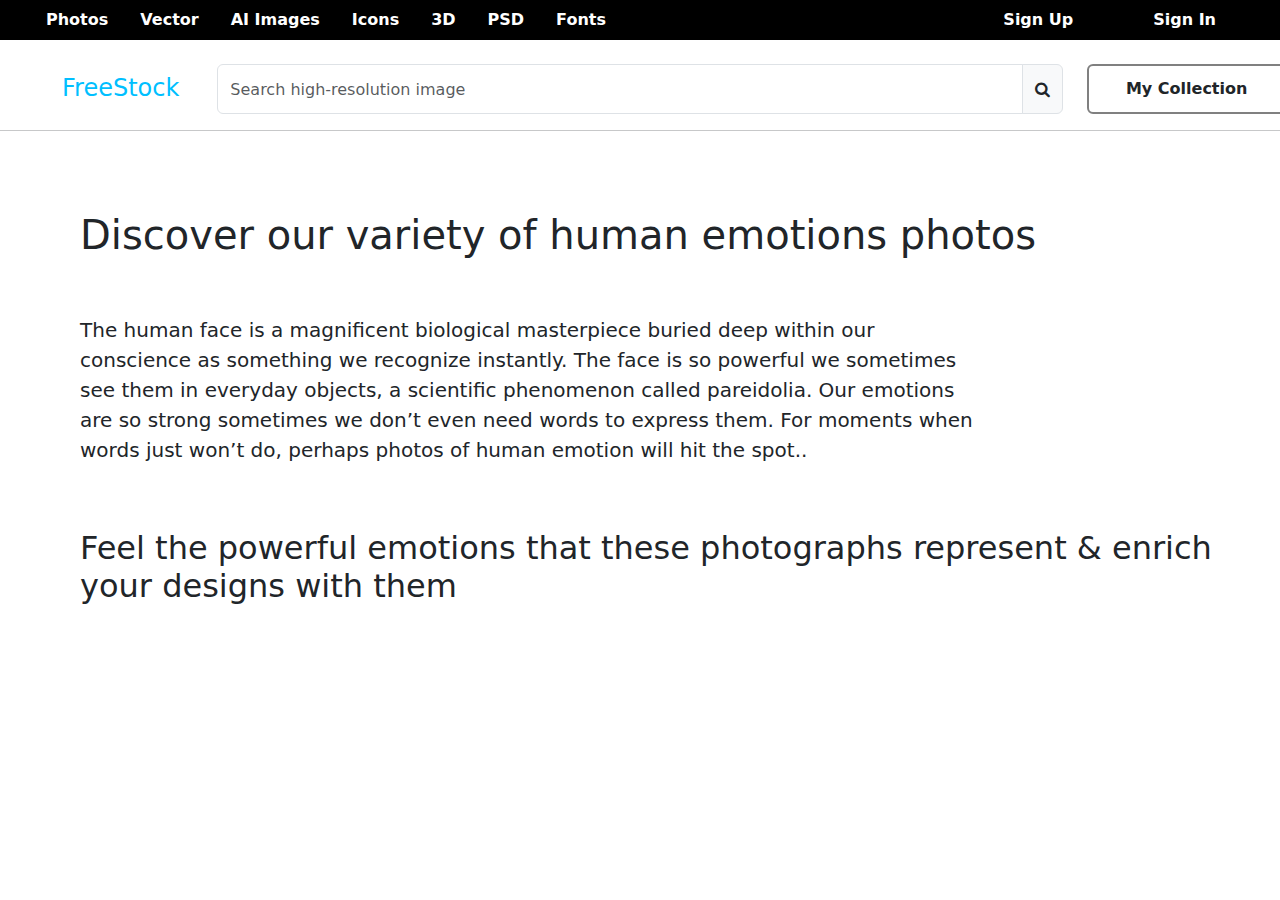
<file: Frentend/people_Emotion.html>
<!DOCTYPE html>
<html>

<head>
    <!-- Add necessary Bootstrap CSS and JavaScript libraries -->
    <link rel="stylesheet" href="https://cdn.jsdelivr.net/npm/bootstrap@4.0.0/dist/css/bootstrap.min.css"
        integrity="sha384-Gn5384xqQ1aoWXA+058RXPxPg6fy4IWvTNh0E263XmFcJlSAwiGgFAW/dAiS6JXm" crossorigin="anonymous">
    <link href="https://cdn.jsdelivr.net/npm/bootstrap@5.3.0/dist/css/bootstrap.min.css" rel="stylesheet">
    <link rel="stylesheet" href="https://cdnjs.cloudflare.com/ajax/libs/font-awesome/4.7.0/css/font-awesome.min.css">
    <!-- Add your custom styles here -->


    <style>
        .logo {
            margin-left: 50px;
            margin-top: 10px;
            color: deepskyblue;
        }

        .image-gallery {
            display: flex;
            flex-wrap: wrap;
            /* justify-content: space-between; */


        }

        .image-gallery img {
            width: 460px;

            margin-bottom: 10px;

            height: 400px;

        }

        .image-container {
            border-radius: 50px;
        }

        .image-with-hover {
            position: relative;
        }

        .image-with-hover::before {
            content: "";
            position: absolute;
            top: 0;
            left: 0;
            width: 100%;
            height: 100%;
            background: rgba(0, 0, 0, 0.5);
            color: #fff;
            font-size: 24px;
            display: none;

        }

        /* .image-with-hover:hover::before {
            display: block;
           
        } */

        .image-container i {
            color: white;
            position: absolute;
            top: 7%;
            left: 95%;
            transform: translate(-50%, -50%);
            display: none;
        }
        .mycollection{
            border: 2px solid gray;
            width: 200px;
            height: 50px;
        }
    </style>
</head>

<body>
    <div class="pos-f-t" style="background-color: black;">
        <nav class="navbar navbar-expand-sm navbar-light" style="padding-top: 0; padding-bottom: 0;">


            <div class="collapse navbar-collapse" id="navbarNav" style="margin-left: 30px;">
                <ul class=" nav nav-pills">
                    <li class="nav-item ">
                        <b><a class="nav-link text-white" href="#">Photos</a> </b>
                    </li>

                    <li class="nav-item">
                        <b> <a class="nav-link text-white" href="#">Vector</a> </b>
                    </li>
                    <li class="nav-item ">
                        <b> <a class="nav-link text-white" href="#">AI Images</a></b>
                    </li>
                    <li class="nav-item ">
                        <b> <a class="nav-link text-white" href="#">Icons</a></b>
                    </li>
                    <li class="nav-item">
                        <b> <a class="nav-link text-white" href="#">3D</a></b>
                    </li>
                    <li class="nav-item">
                        <b> <a class="nav-link text-white" href="#">PSD</a></b>
                    </li>
                    <li class="nav-item">
                        <b> <a class="nav-link text-white" href="#">Fonts</a></b>
                    </li>

                </ul>


                <ul class=" nav nav-pills ml-auto">

                    <li class="nav-item mr-5">
                        <b> <a class="nav-link text-white  " href="SignUp.html">Sign Up</a></b>
                    </li>
                    <li class="nav-item mr-5">
                        <b> <a class="nav-link text-white" href="SignIn.Html">Sign In</a></b>
                    </li>

                </ul>
            </div>

        </nav>
    </div>
    <br>
    <div class="row">
        <div class="col-md-2">
            <div class="container">
                <div class="logo">
                    <b>
                        <h4>FreeStock</h4>
                    </b>
                </div>
            </div>
        </div>
        <div class="col-md-8">
            <div class="input-group">
                <input type="text" class="form-control searchText" id="searchName"
                    placeholder="Search high-resolution image" style="height: 50px;">
                <div class="input-group-append">
                    <span class="input-group-text"><i class="fa fa-search"></i></span>
                </div>
            </div>
        </div>
        <div class="col-md-2">
            <a href="myCollection.html" data-toggle="modal" data-target="#imageModal1">
            <button type="button" id="myCollection" class="btn mycollection"><b>My Collection </b></button>
        </a>
        </div>
    </div>
    <hr>
    <div style="margin-left:80px; margin-top: 80px;">
        <h1>Discover our variety of human emotions photos</h1>
        <br><br>
        <p style="font-size:20px; margin-right: 300px; ">The human face is a magnificent biological masterpiece buried
            deep within our conscience as something we recognize instantly. The face is so powerful we sometimes see
            them in everyday objects, a scientific phenomenon called pareidolia. Our emotions are so strong sometimes we
            don’t even need words to express them. For moments when words just won’t do, perhaps photos of human emotion
            will hit the spot..</p>
        <br><br>
        <h2>Feel the powerful emotions that these photographs represent & enrich your designs with them</h2>
    </div>

    <div class="row" style="margin: 30px">
        <div class="col-md-12">
            <div class="image-container">
                <div class="image-gallery">
                    <!-- Images will be added here dynamically -->
                </div>
            </div>
        </div>
    </div>

    <script src="https://code.jquery.com/jquery-3.6.0.min.js"></script>
    <script src="https://cdn.jsdelivr.net/npm/bootstrap@5.3.0/dist/js/bootstrap.min.js"></script>
    <script>
        $(document).ready(function () {
            $.ajax({
                type: "GET",
                url: "http://localhost:8082/peopleEmotion",
                contentType: "application/json",
                dataSrc: '',
                success: function (response) {
                    var data = $.parseJSON(JSON.stringify(response));
                    var imageGallery = $('.image-gallery'); // Select by class instead of ID

                    for (var i = 0; i < data.length; i++) {
                        var imagePath = "http://localhost:8082/" + data[i].path;
                        var imageElement = $('<img>').attr('src', imagePath).addClass('img-thumbnail');

                        // Create a link to open the image in "image.html"
                        var imageLink = $('<a>').attr('href', 'image.html?src=' + encodeURIComponent(imagePath))
                            .attr('target', '_blank');

                        imageLink.append(imageElement);

                        var imageContainer = $('<div>').addClass('image-container image-with-hover');
                        imageContainer.append(imageLink);

                        var icon = $('<i>').addClass('fa fa-external-link icon-hidden');
                        imageContainer.append(icon);
                        imageContainer.appendTo(imageGallery);
                    }
                    imageGallery.on('mouseenter', '.image-container', function () {
                        $(this).find('i').css('display', 'block'); // Show the icon
                    });

                    imageGallery.on('mouseleave', '.image-container', function () {
                        $(this).find('i').css('display', 'none'); // Hide the icon
                    });
                },
                error: function (error) {
                    // Handle error
                    console.error('Error:', error);
                }
            });

            $('#searchName').keypress(function (e) {
            if (e.which === 13) { // Check if the key pressed is 'Enter'
                // Get the value from the input field
                var searchValue = $('#searchName').val();
    
                window.location.href="SearchImage.html?search=" + searchValue;
              
            }
        });
        });
    </script>
</body>

</html>
</file>
